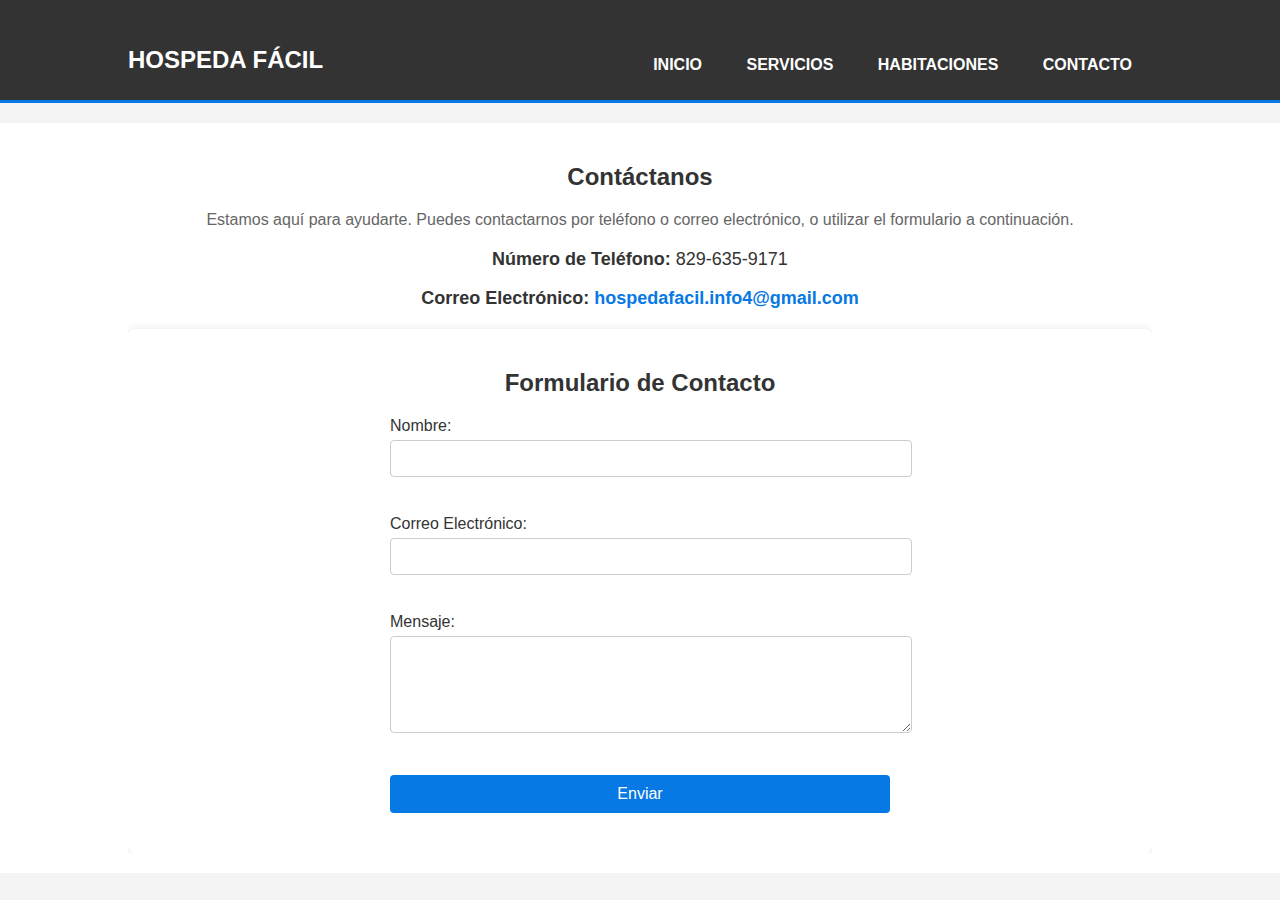
<file: HospedaFacil/html/contacto.html>
<!DOCTYPE html>
<html lang="es">
<head>
    <meta charset="UTF-8">
    <meta name="viewport" content="width=device-width, initial-scale=1.0">
    <title>Contáctanos - Hospeda Fácil</title>
    <link rel="stylesheet" href="../css/contactanos.css">
</head>
<body>
    <header>        
        <div class="container">
            <div class="logo">
                <a href="../index.html">
                    <h1>Hospeda Fácil</h1>
                </a>
            </div>
            <nav>
                <ul>
                    <li><a href="principal.html">Inicio</a></li>
                    <li><a href="servicios.html">Servicios</a></li>
                    <li><a href="habitaciones.html">Habitaciones</a></li>
                    <li><a href="contacto.html">Contacto</a></li>
                </ul>
            </nav>
        </div>
    </header>
    <section id="contacto" class="section">
        <div class="container">
            <h2>Contáctanos</h2>
            <p>Estamos aquí para ayudarte. Puedes contactarnos por teléfono o correo electrónico, o utilizar el formulario a continuación.</p>

            <div class="contact-info">
                <p><strong>Número de Teléfono:</strong> 829-635-9171</p>
                <p><strong>Correo Electrónico:</strong> <a href="mailto:hospedafacil.info4@gmail.com">hospedafacil.info4@gmail.com</a></p>
            </div>

            <div class="containerFormulario">
                <div id="formulario" class="right-aligned">
                    <h2>Formulario de Contacto</h2>
                    <form id="contactoForm">
                        <label for="nombre">Nombre:</label>
                        <input type="text" id="nombre" name="nombre" required><br><br>

                        <label for="email">Correo Electrónico:</label>
                        <input type="email" id="email" name="email" required><br><br>

                        <label for="mensaje">Mensaje:</label>
                        <textarea id="mensaje" name="mensaje" rows="5" required></textarea><br><br>

                        <input type="submit" value="Enviar">
                    </form>
                    <div id="resultado"></div>
                </div>
            </div>
        </div>
    </section>

    <script src="https://code.jquery.com/jquery-3.5.1.min.js"></script>
    <script src="../javascript/contactanos.js"></script>
</body>
</html>
</file>
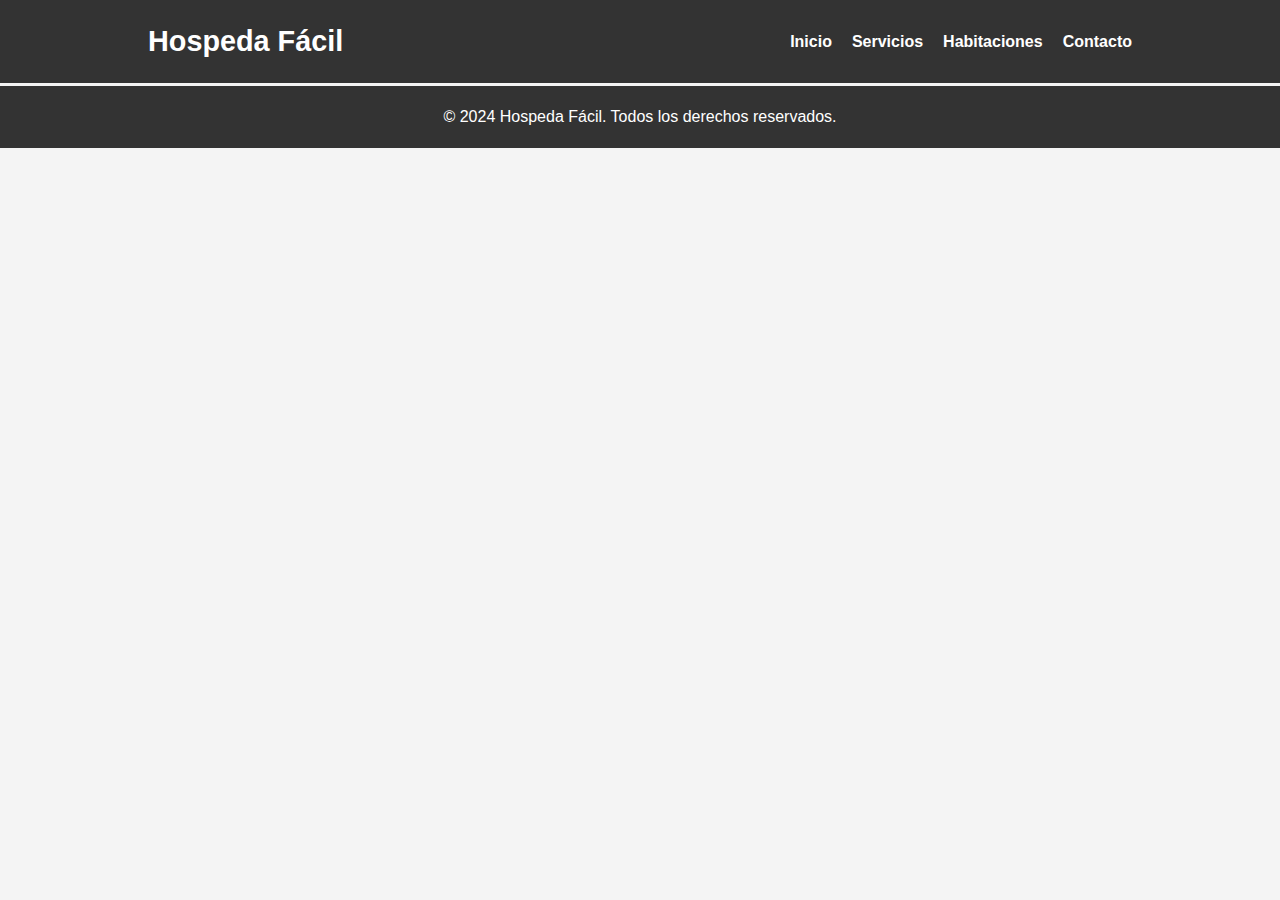
<file: HospedaFacil/html/habitaciones.html>
<!DOCTYPE html>
<html lang="es">
<head>
    <meta charset="UTF-8">
    <meta name="viewport" content="width=device-width, initial-scale=1.0">
    <title>Habitaciones en Hospeda Fácil</title>
    <link rel="stylesheet" href="../css/principal.css">
</head>
<body>
    <header>        
        <div class="container">
            <div class="logo"><a href="../index.html">
                <h1>Hospeda Fácil</h1>
            </a>
            </div>
            <nav>
                <ul>
                    <li><a href="principal.html">Inicio</a></li>
                    <li><a href="servicios.html">Servicios</a></li>
                    <li><a href="#habitaciones">Habitaciones</a></li>
                    <li><a href="contacto.html">Contacto</a></li>
                </ul>
            </nav>
        </div>
    </header>
    <section id="habitaciones" class="section">
        <div class="container">
            <h2>Habitaciones en Hospeda Fácil</h2>
            <p>Descubre nuestras confortables habitaciones diseñadas para tu comodidad.</p>
        </div>
    </section>
    <footer>
        <div class="container">
            <p>&copy; 2024 Hospeda Fácil. Todos los derechos reservados.</p>
        </div>
    </footer>
    <script src="https://code.jquery.com/jquery-3.5.1.min.js"></script>
</body>
</html>
</file>
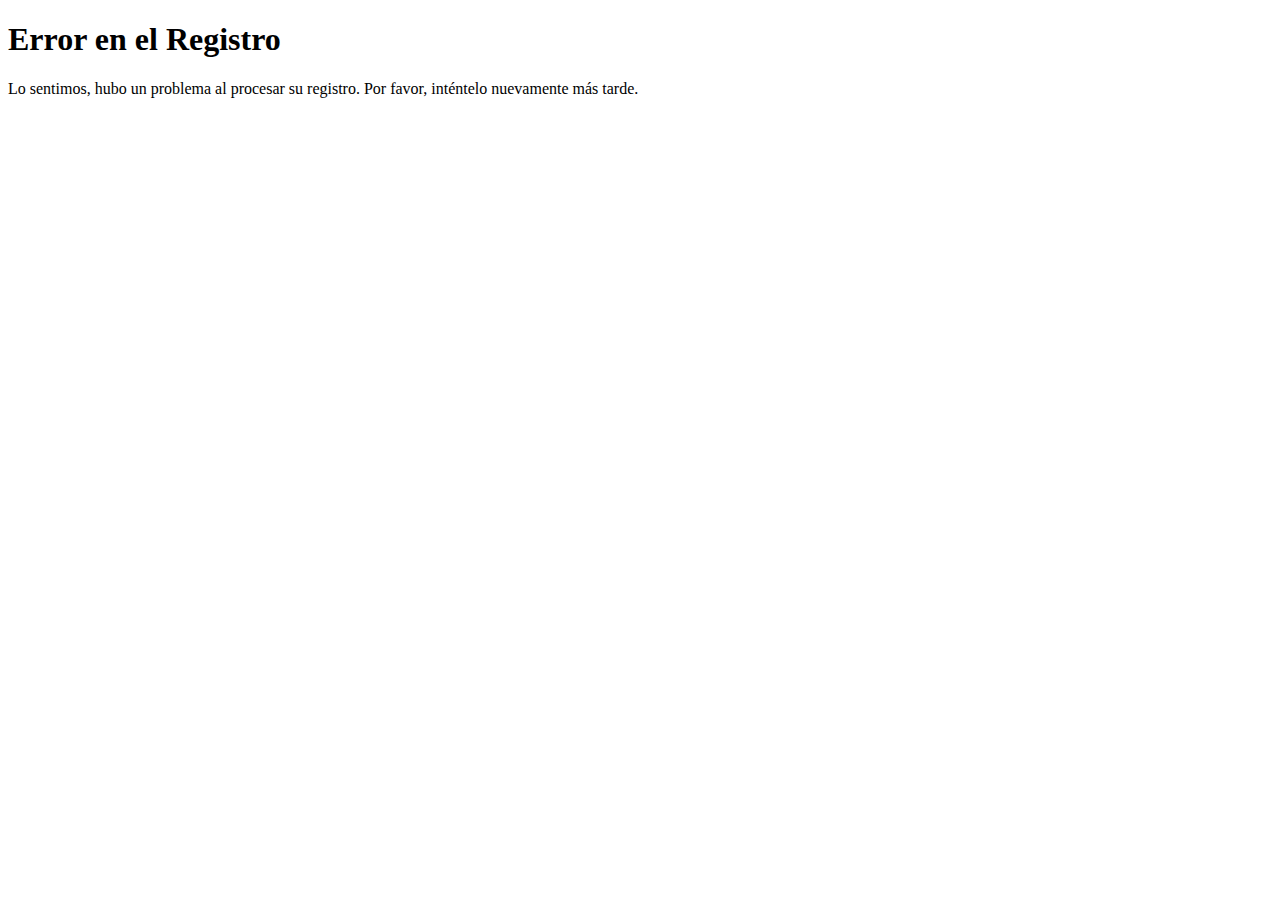
<file: HospedaFacil/html/pagina_error.html>
<!DOCTYPE html>
<html lang="en">
<head>
    <meta charset="UTF-8">
    <meta name="viewport" content="width=device-width, initial-scale=1.0">
    <title>Error en el Registro</title>
</head>
<body>
    <h1>Error en el Registro</h1>
    <p>Lo sentimos, hubo un problema al procesar su registro. Por favor, inténtelo nuevamente más tarde.</p>
    <!-- You can include additional details or instructions here -->
</body>
</html>
</file>
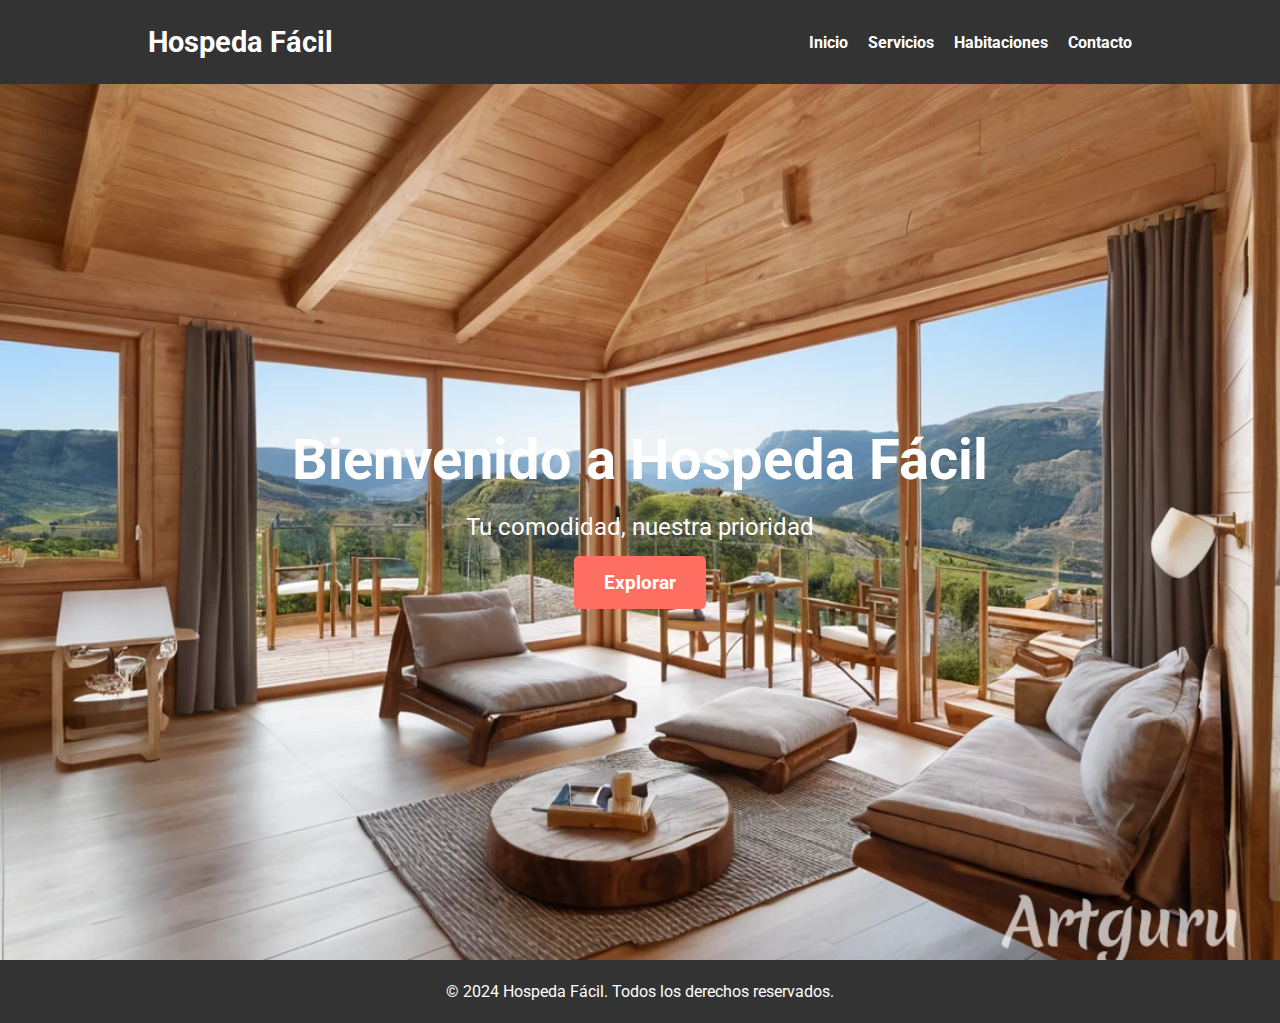
<file: HospedaFacil/html/principal.html>
<!DOCTYPE html>
<html lang="es">
<head>
    <meta charset="UTF-8">
    <meta name="viewport" content="width=device-width, initial-scale=1.0">
    <title>Hospeda Fácil - Bienvenido</title>
    <link rel="stylesheet" href="../css/principal.css">
    <link href="https://fonts.googleapis.com/css2?family=Roboto:wght@400;700&display=swap" rel="stylesheet">
</head>
<body>
    <header>
        <div class="container">
            <a href="../index.html"><h1>Hospeda Fácil</h1></a>
            <nav>
                <ul>
                    <li><a href="principal.html">Inicio</a></li>
                    <li><a href="servicios.html">Servicios</a></li>
                    <li><a href="habitaciones.html">Habitaciones</a></li>
                    <li><a href="contacto.html">Contacto</a></li>
                </ul>
            </nav>
        </div>
    </header>
    <main>
        <section class="hero">
            <div class="container">
                <h2>Bienvenido a Hospeda Fácil</h2>
                <p>Tu comodidad, nuestra prioridad</p>
                <a href="nosotros.html" class="btn">Explorar</a>
            </div>
        </section>
    </main>
    <footer>
        <div class="container">
            <p>&copy; 2024 Hospeda Fácil. Todos los derechos reservados.</p>
        </div>
    </footer>
</body>
</html>
</file>
<file: HospedaFacil/css/contactanos.css>
body {
    font-family: Arial, sans-serif;
    margin: 0;
    padding: 0;
    background-color: #f4f4f4;
}

.container {
    width: 80%;
    margin: 0 auto;
    overflow: hidden;
}

header .container {
    display: flex;
    justify-content: space-between;
    align-items: center;
}

header {
    background: #333;
    color: #fff;
    padding-top: 30px;
    min-height: 70px;
    border-bottom: #0779e4 3px solid;
}

header a {
    color: #fff;
    text-decoration: none;
    text-transform: uppercase;
    font-size: 16px;
}

header ul {
    padding: 0;
    list-style: none;
}

header li {
    display: inline;
    padding: 0 20px 0 20px;
}

header .logo h1 {
    float: left;
    font-size: 24px;
    margin: 0;
}

header nav {
    float: right;
    margin-top: 10px;
}

nav ul li a {
    color: #fff;
    text-decoration: none;
    font-weight: 700;
    transition: color 0.3s;
}

nav ul li a:hover {
    color: #ff6f61;
}

.container a {
    color: #fff;
    text-decoration: none;
    font-weight: 700;
    transition: color 0.3s;
}

.container a:hover {
    color: #ff6f61;
}

/* Section Styles */
.section {
    padding: 20px 0;
    background: #fff;
    margin: 20px 0;
}

.section h2 {
    color: #333;
    text-align: center;
    margin-bottom: 20px;
}

.section p {
    text-align: center;
    color: #666;
}

/* Form Styles */
.containerFormulario {
    background: #fff;
    padding: 20px;
    border-radius: 8px;
    box-shadow: 0 0 10px rgba(0,0,0,0.1);
    margin-top: 20px;
}

#formulario {
    max-width: 500px;
    margin: 0 auto;
}

#formulario h2 {
    color: #333;
    text-align: center;
    margin-bottom: 20px;
}

#formulario label {
    display: block;
    margin-bottom: 5px;
    color: #333;
}

#formulario input[type="text"],
#formulario input[type="email"],
#formulario textarea {
    width: 100%;
    padding: 10px;
    margin-bottom: 20px;
    border: 1px solid #ccc;
    border-radius: 4px;
}

#formulario input[type="submit"] {
    display: block;
    width: 100%;
    padding: 10px;
    background: #0779e4;
    color: #fff;
    border: 0;
    border-radius: 4px;
    cursor: pointer;
    font-size: 16px;
}

#formulario input[type="submit"]:hover {
    background: #005bb5;
}

/* Contact Info Styles */
.contact-info {
    text-align: center;
    margin: 20px 0;
}

.contact-info p {
    font-size: 18px;
    color: #333;
}

.contact-info a {
    color: #0779e4;
    text-decoration: none;
}

.contact-info a:hover {
    text-decoration: underline;
}

/* Results Styles */
#resultado {
    text-align: center;
    margin-top: 20px;
    color: #333;
    font-size: 18px;
}

/* Responsive Styles */
@media (max-width: 768px) {
    .container {
        width: 90%;
    }

    header .logo, header nav {
        float: none;
        text-align: center;
    }

    header nav {
        margin-top: 20px;
    }

    header li {
        display: block;
        padding: 10px 0;
    }

    #formulario {
        width: 100%;
        padding: 10px;
    }
}
</file>
<file: HospedaFacil/css/principal.css>
* {
    margin: 0;
    padding: 0;
    box-sizing: border-box;
}

body {
    font-family: 'Roboto', sans-serif;
    background-color: #f4f4f4;
    color: #333;
}

.container {
    width: 80%;
    margin: 0 auto;
    padding: 20px;
}

header {
    background: #333;
    color: #fff;
    padding: 5px 0;
    position: fixed;
    width: 100%;
    top: 0;
    z-index: 1000;
}

header .container {
    display: flex;
    justify-content: space-between;
    align-items: center;
}

a {
    text-decoration: none;
    list-style: none;
}

header h1 {
    font-size: 1.8rem;
}

nav ul {
    list-style: none;
    display: flex;
    gap: 20px;
}

nav ul li {
    display: inline;
}

nav ul li a {
    color: #fff;
    text-decoration: none;
    font-weight: 700;
    transition: color 0.3s;
}

nav ul li a:hover {
    color: #ff6f61;
}

.container a {
    color: #fff;
    text-decoration: none;
    font-weight: 700;
    transition: color 0.3s;
}

.container a:hover {
    color: #ff6f61;
}

.hero {
    background: url('../multimedia/image.webp') no-repeat center center/cover;
    height: 100vh;
    display: flex;
    justify-content: center;
    align-items: center;
    color: #fff;
    text-align: center;
    margin-top: 60px; 
}

.hero h2 {
    font-size: 3.5rem;
    margin-bottom: 20px;
}

.hero p {
    font-size: 1.5rem;
    margin-bottom: 30px;
}

.hero .btn {
    background: #ff6f61;
    color: #fff;
    padding: 15px 30px;
    text-decoration: none;
    font-size: 1.2rem;
    border-radius: 5px;
    transition: background 0.3s;
}

.hero .btn:hover {
    background: #333;
    color: #ff6f61;
}

footer {
    background: #333;
    color: #fff;
    text-align: center;
    padding: 2px 0;
    position: relative;
    bottom: 0;
    width: 100%;
}
</file>
